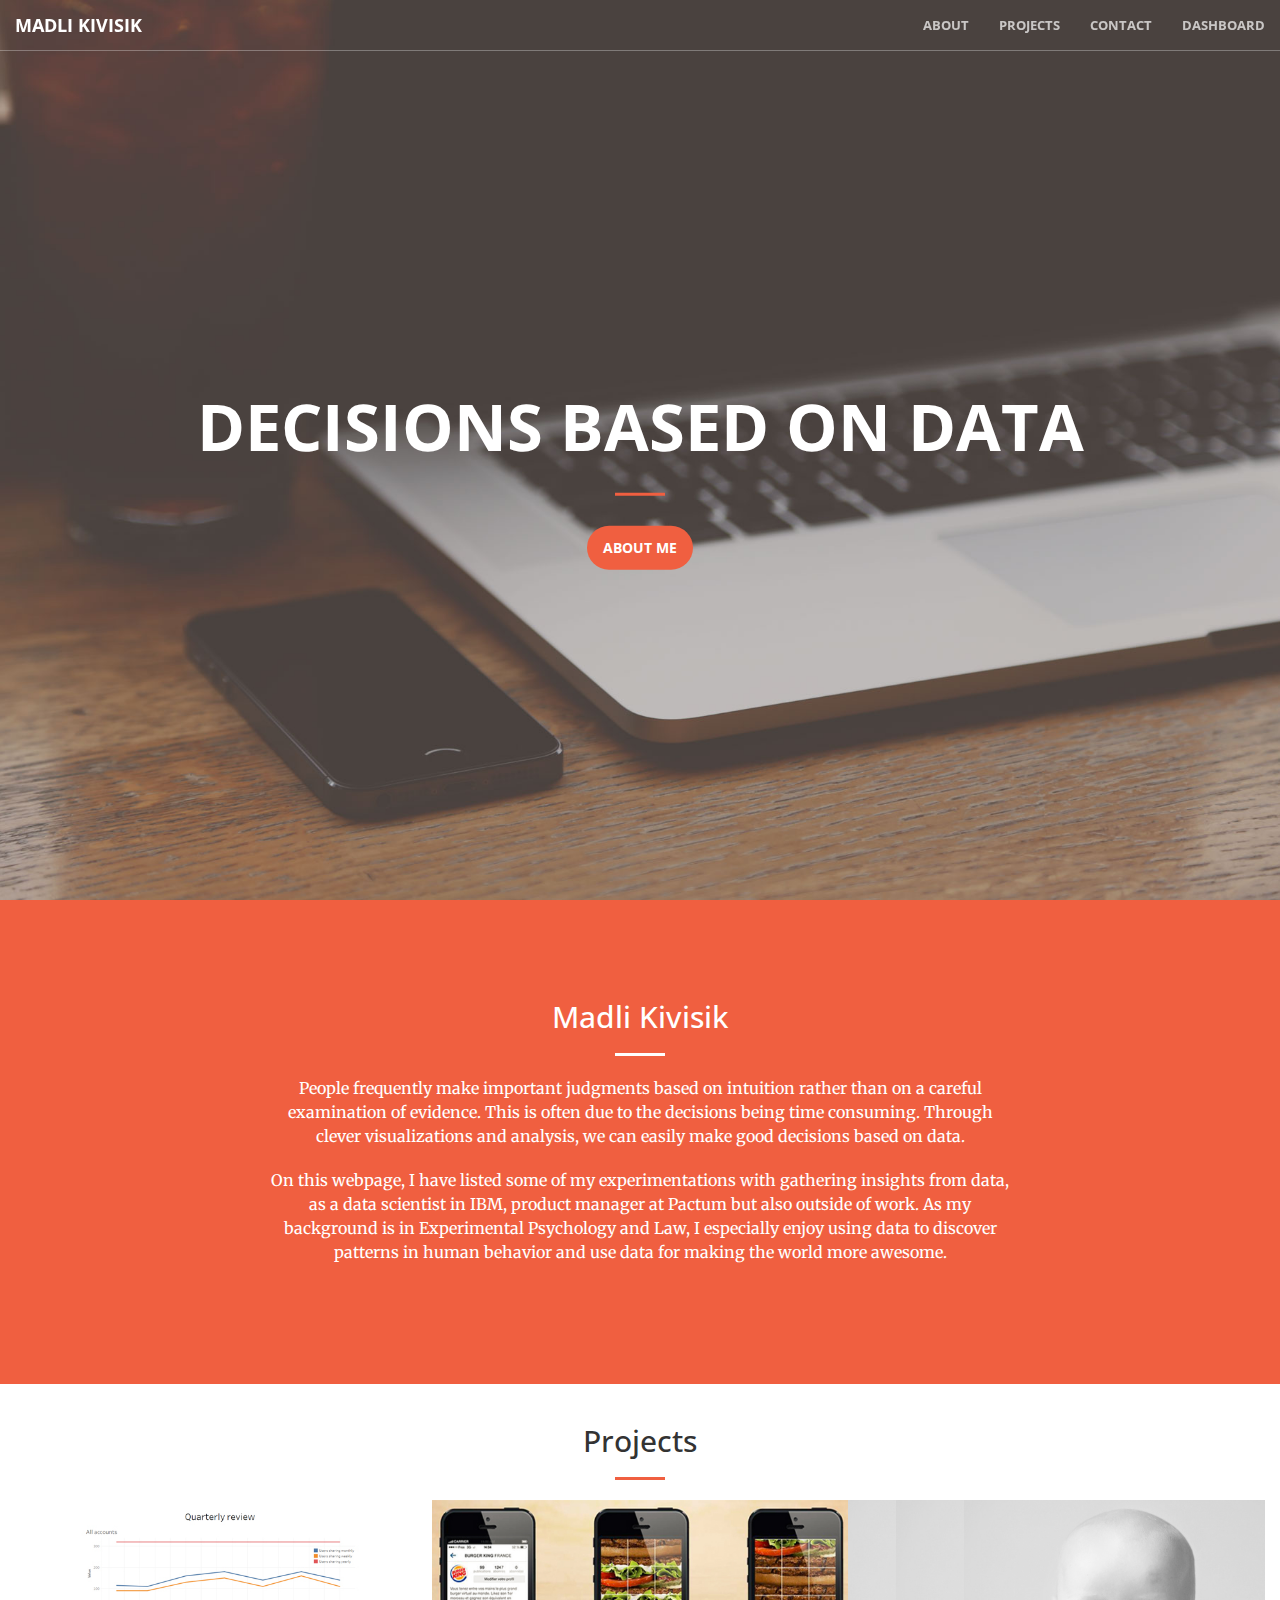
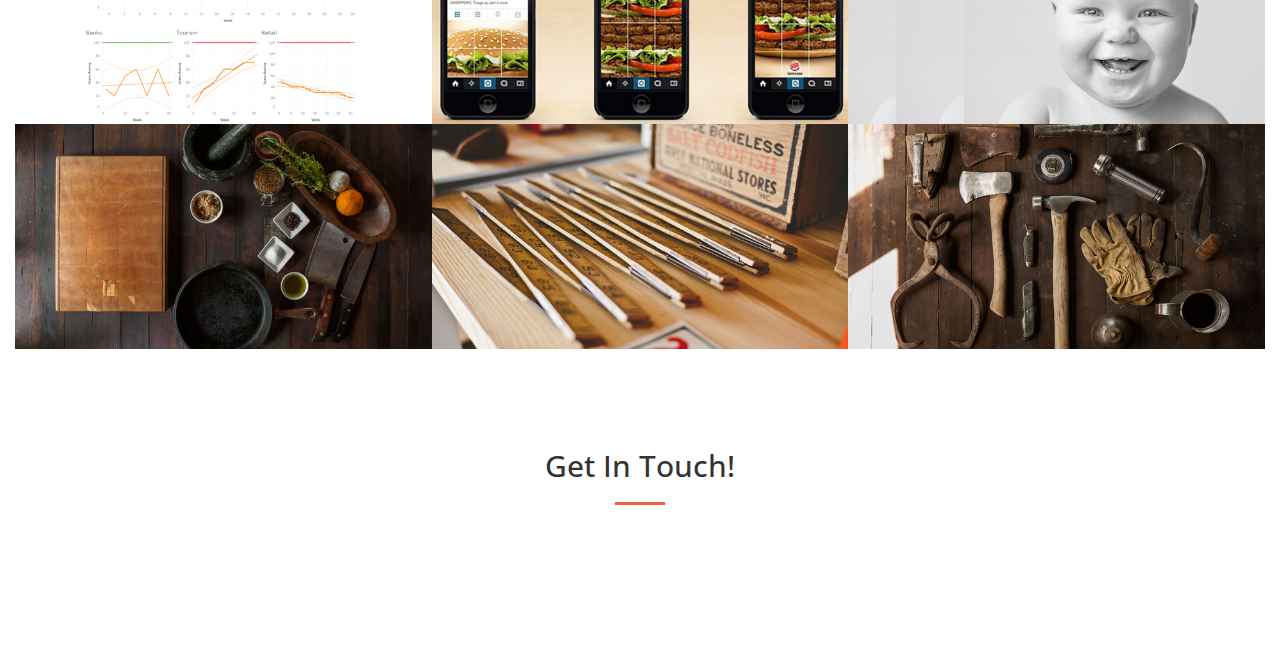
<file: index.html>
<!DOCTYPE html>
<html lang="en">

<head>

    <meta charset="utf-8">
    <meta http-equiv="X-UA-Compatible" content="IE=edge">
    <meta name="viewport" content="width=device-width, initial-scale=1">
    <meta name="description" content="">
    <meta name="author" content="">

    <title>Madli Kivisik</title>

    <!-- Bootstrap Core CSS -->
    <link rel="stylesheet" href="css/bootstrap.min.css" type="text/css">

    <!-- Custom Fonts -->
    <link href='http://fonts.googleapis.com/css?family=Open+Sans:300italic,400italic,600italic,700italic,800italic,400,300,600,700,800' rel='stylesheet' type='text/css'>
    <link href='http://fonts.googleapis.com/css?family=Merriweather:400,300,300italic,400italic,700,700italic,900,900italic' rel='stylesheet' type='text/css'>
    <link rel="stylesheet" href="font-awesome/css/font-awesome.min.css" type="text/css">

    <!-- Plugin CSS -->
    <link rel="stylesheet" href="css/animate.min.css" type="text/css">

    <!-- Custom CSS -->
    <link rel="stylesheet" href="css/creative.css" type="text/css">

    <!-- HTML5 Shim and Respond.js IE8 support of HTML5 elements and media queries -->
    <!-- WARNING: Respond.js doesn't work if you view the page via file:// -->
    <!--[if lt IE 9]>
        <script src="https://oss.maxcdn.com/libs/html5shiv/3.7.0/html5shiv.js"></script>
        <script src="https://oss.maxcdn.com/libs/respond.js/1.4.2/respond.min.js"></script>
    <![endif]-->

</head>

<body id="page-top">

    <nav id="mainNav" class="navbar navbar-default navbar-fixed-top">
        <div class="container-fluid">
            <!-- Brand and toggle get grouped for better mobile display -->
            <div class="navbar-header">
                <button type="button" class="navbar-toggle collapsed" data-toggle="collapse" data-target="#bs-example-navbar-collapse-1">
                    <span class="sr-only">Toggle navigation</span>
                    <span class="icon-bar"></span>
                    <span class="icon-bar"></span>
                    <span class="icon-bar"></span>
                </button>
                <a class="navbar-brand page-scroll" href="#page-top">Madli Kivisik</a>
            </div>

            <!-- Collect the nav links, forms, and other content for toggling -->
            <div class="collapse navbar-collapse" id="bs-example-navbar-collapse-1">
                <ul class="nav navbar-nav navbar-right">
                    <li>
                        <a class="page-scroll" href="#about">About</a>
                    </li>
                    <li>
                        <a class="page-scroll" href="#portfolio">Projects</a>
                    </li>
                    <li>
                        <!-- <a class="page-scroll" href="resume/Madli_Uutma_CV.pdf">Resume</a> -->
                    </li>
                    <li>
                        <a class="page-scroll" href="#contact">Contact</a>
                    </li>
                    <li>
                        <a class="page-scroll" href="Adcash_dashboard_jupyter.html">Dashboard</a>
                    </li>
                </ul>
            </div>

            <!-- /.navbar-collapse -->
        </div>
        <!-- /.container-fluid -->
    </nav>

    <header>
        <div class="header-content">
            <div class="header-content-inner">
                <br>
                <br>
                <br>
                <h1>Decisions based on data</h1>
                <hr>
                <!-- <p>Experimenting with Data</p> -->
                <a href="#about" class="btn btn-primary btn-xl page-scroll">About me</a>
            </div>
        </div>
    </header>

    <section class="bg-primary" id="about">
        <div class="container">
            <div class="row">
                <div class="col-lg-8 col-lg-offset-2 text-center">
                    <h2 class="section-heading">Madli Kivisik</h2>
                    <!-- <h2 class="section-heading">UC Berkeley</h2>
                    <h2 class="section-heading">School of Information</h2> -->
                    <hr class="light">
                    <p>People frequently make important judgments based on intuition rather than on a careful examination of evidence. This is often due to the decisions being time consuming. Through clever visualizations and analysis, we can easily make good decisions based on data.
                    </p>
                    <p>
                    On this webpage, I have listed some of my experimentations with gathering insights from data, as a data scientist in IBM, product manager at Pactum but also outside of work. As my background is in Experimental Psychology and Law, I especially enjoy using data to discover patterns in human behavior and use data for making the world more awesome.
                    </p>
                    <!--a href="#" class="btn btn-default btn-xl">Get Started!</a-->
                </div>
            </div>
        </div>
    </section>


    <section class="no-padding" id="portfolio">
        <div class="container-fluid">
                <div class="col-lg-12 text-center">
                  <br>
                  <br>
                    <h2 class="section-heading">Projects</h2>
                    <hr class="primary">
            <div class="row no-gutter popup-gallery">
                <div class="col-lg-4 col-sm-6">
                    <a href="img/portfolio/fullsize/1a.jpg" class="portfolio-box">
                        <img src="img/portfolio/thumbnails/1a.jpg" class="img-responsive" alt="">
                        <div class="portfolio-box-caption">
                            <div class="portfolio-box-caption-content">
                                <div class="project-category text-faded">
                                    Business Analytics
                                </div>
                                <div class="project-name">
                                    Measuring KPI-s
                                </div>
                            </div>
                        </div>
                    </a>
                </div>
                <div class="col-lg-4 col-sm-6">
                    <a href="img/portfolio/fullsize/2b.jpg" class="portfolio-box">
                        <img src="img/portfolio/thumbnails/2b.jpg" class="img-responsive" alt="">
                        <div class="portfolio-box-caption">
                            <div class="portfolio-box-caption-content">
                                <div class="project-category text-faded">
                                    Social Media Analytics
                                </div>
                                <div class="project-name">
                                     Comparing Brand Equity
                                </div>
                            </div>
                        </div>
                    </a>
                </div>
                <div class="col-lg-4 col-sm-6">
                    <a href="img/portfolio/fullsize/3b.jpg" class="portfolio-box">
                        <img src="img/portfolio/thumbnails/3b.jpg" class="img-responsive" alt="">
                        <div class="portfolio-box-caption">
                            <div class="portfolio-box-caption-content">
                                <div class="project-category text-faded">
                                    Machine Learning
                                </div>
                                <div class="project-name">
                                    Deducing Laughter
                                </div>
                            </div>
                        </div>
                    </a>
                </div>
                <div class="col-lg-4 col-sm-6">
                    <a href="img/portfolio/fullsize/4.jpg" class="portfolio-box">
                        <img src="img/portfolio/thumbnails/4.jpg" class="img-responsive" alt="">
                        <div class="portfolio-box-caption">
                            <div class="portfolio-box-caption-content">
                                <div class="project-category text-faded">
                                    Category
                                </div>
                                <div class="project-name">
                                    Project Name
                                </div>
                            </div>
                        </div>
                    </a>
                </div>
                <div class="col-lg-4 col-sm-6">
                    <a href="img/portfolio/fullsize/5.jpg" class="portfolio-box">
                        <img src="img/portfolio/thumbnails/5.jpg" class="img-responsive" alt="">
                        <div class="portfolio-box-caption">
                            <div class="portfolio-box-caption-content">
                                <div class="project-category text-faded">
                                    Category
                                </div>
                                <div class="project-name">
                                    Project Name
                                </div>
                            </div>
                        </div>
                    </a>
                </div>
                <div class="col-lg-4 col-sm-6">
                    <a href="img/portfolio/fullsize/6.jpg" class="portfolio-box">
                        <img src="img/portfolio/thumbnails/6.jpg" class="img-responsive" alt="">
                        <div class="portfolio-box-caption">
                            <div class="portfolio-box-caption-content">
                                <div class="project-category text-faded">
                                    Category
                                </div>
                                <div class="project-name">
                                    Project Name
                                </div>
                            </div>
                        </div>
                    </a>
                </div>
            </div>
        </div>
    </section>

    <!--     <aside class="bg-dark">
            <div class="container text-center">
                <div class="call-to-action">
                    <h2>Free Download at Start Bootstrap!</h2>
                    <a href="http://startbootstrap.com/template-overviews/creative/" class="btn btn-default btn-xl sr-button">Download Now!</a>
                </div> -->
        </div>
    </aside>



    <section id="contact">
        <div class="container">
            <div class="row" class="call-to-action">
                <div class="col-lg-8 col-lg-offset-2 text-center">
                    <h2 class="section-heading">Get In Touch!</h2>
                    <hr class="primary">
                </div>
                <div class="col-lg-2 col-lg-offset-3 text-center">
                    <a href="https://github.com/madliu" class="fa fa-github fa-3x wow bounceIn"></a>
                </div>
                <div class="col-lg-2  text-center">
                    <a href="https://www.linkedin.com/in/madliuutma" class="fa fa-linkedin fa-3x wow bounceIn"></a>
                </div>
                <!--div class="col-lg-1 text-center">
                    <a class="fa fa-phone fa-3x wow bounceIn"></i>
                </div-->
                <div class="col-lg-2 text-center">
                    <a href="mailto:madli.kivisik@gmail.com" class="fa fa-envelope-o fa-3x wow bounceIn" data-wow-delay=".1s"></a>
                </div>
            </div>
        </div>
    </section>

    <!-- jQuery -->
    <script src="js/jquery.js"></script>

    <!-- Bootstrap Core JavaScript -->
    <script src="js/bootstrap.min.js"></script>

    <!-- Plugin JavaScript -->
    <script src="js/jquery.easing.min.js"></script>
    <script src="js/jquery.fittext.js"></script>
    <script src="js/wow.min.js"></script>

    <!-- Custom Theme JavaScript -->
    <script src="js/creative.js"></script>

</body>

</html>
</file>
<file: css/creative.css>
/*!
 * Start Bootstrap - Creative Bootstrap Theme (http://startbootstrap.com)
 * Code licensed under the Apache License v2.0.
 * For details, see http://www.apache.org/licenses/LICENSE-2.0.
 */

html,
body {
    width: 100%;
    height: 100%;
}

body {
    font-family: Merriweather,'Helvetica Neue',Arial,sans-serif;
}

hr {
    max-width: 50px;
    border-color: #f05f40;
    border-width: 3px;
}

hr.light {
    border-color: #fff;
}

a {
    color: #f05f40;
    -webkit-transition: all .35s;
    -moz-transition: all .35s;
    transition: all .35s;
}

a:hover,
a:focus {
    color: #eb3812;
}

h1,
h2,
h3,
h4,
h5,
h6 {
    font-family: 'Open Sans','Helvetica Neue',Arial,sans-serif;
}

p {
    margin-bottom: 20px;
    font-size: 16px;
    line-height: 1.5;
}

.bg-primary {
    background-color: #f05f40;
}

.bg-dark {
    color: #fff;
    background-color: #222;
}

.text-faded {
    color: rgba(255,255,255,.7);
}

section {
    padding: 100px 0;
}

aside {
    padding: 50px 0;
}

.no-padding {
    padding: 0;
}

.navbar-default {
    border-color: rgba(34,34,34,.05);
    font-family: 'Open Sans','Helvetica Neue',Arial,sans-serif;
    background-color: #fff;
    -webkit-transition: all .35s;
    -moz-transition: all .35s;
    transition: all .35s;
}

.navbar-default .navbar-header .navbar-brand {
    text-transform: uppercase;
    font-family: 'Open Sans','Helvetica Neue',Arial,sans-serif;
    font-weight: 700;
    color: #f05f40;
}

.navbar-default .navbar-header .navbar-brand:hover,
.navbar-default .navbar-header .navbar-brand:focus {
    color: #eb3812;
}

.navbar-default .nav > li>a,
.navbar-default .nav>li>a:focus {
    text-transform: uppercase;
    font-size: 13px;
    font-weight: 700;
    color: #222;
}

.navbar-default .nav > li>a:hover,
.navbar-default .nav>li>a:focus:hover {
    color: #f05f40;
}

.navbar-default .nav > li.active>a,
.navbar-default .nav>li.active>a:focus {
    color: #f05f40!important;
    background-color: transparent;
}

.navbar-default .nav > li.active>a:hover,
.navbar-default .nav>li.active>a:focus:hover {
    background-color: transparent;
}

@media(min-width:768px) {
    .navbar-default {
        border-color: rgba(255,255,255,.3);
        background-color: transparent;
    }

    .navbar-default .navbar-header .navbar-brand {
        color: rgba(255,255,255,.7);
    }

    .navbar-default .navbar-header .navbar-brand:hover,
    .navbar-default .navbar-header .navbar-brand:focus {
        color: #fff;
    }

    .navbar-default .nav > li>a,
    .navbar-default .nav>li>a:focus {
        color: rgba(255,255,255,.7);
    }

    .navbar-default .nav > li>a:hover,
    .navbar-default .nav>li>a:focus:hover {
        color: #fff;
    }

    .navbar-default.affix {
        border-color: rgba(34,34,34,.05);
        background-color: #fff;
    }

    .navbar-default.affix .navbar-header .navbar-brand {
        font-size: 14px;
        color: #f05f40;
    }

    .navbar-default.affix .navbar-header .navbar-brand:hover,
    .navbar-default.affix .navbar-header .navbar-brand:focus {
        color: #eb3812;
    }

    .navbar-default.affix .nav > li>a,
    .navbar-default.affix .nav>li>a:focus {
        color: #222;
    }

    .navbar-default.affix .nav > li>a:hover,
    .navbar-default.affix .nav>li>a:focus:hover {
        color: #f05f40;
    }
}

header {
    position: relative;
    width: 100%;
    min-height: auto;
    text-align: center;
    color: #fff;
    background-image: url(../img/header.jpg);
    background-position: center;
    -webkit-background-size: cover;
    -moz-background-size: cover;
    background-size: cover;
    -o-background-size: cover;
}

header .header-content {
    position: relative;
    width: 100%;
    padding: 100px 15px;
    text-align: center;
}

header .header-content .header-content-inner h1 {
    margin-top: 0;
    margin-bottom: 0;
    text-transform: uppercase;
    font-weight: 700;
}

header .header-content .header-content-inner hr {
    margin: 30px auto;
}

header .header-content .header-content-inner p {
    margin-bottom: 50px;
    font-size: 16px;
    font-weight: 300;
    color: rgba(255,255,255,.7);
}

@media(min-width:768px) {
    header {
        min-height: 100%;
    }

    header .header-content {
        position: absolute;
        top: 50%;
        padding: 0 50px;
        -webkit-transform: translateY(-50%);
        -ms-transform: translateY(-50%);
        transform: translateY(-50%);
    }

    header .header-content .header-content-inner {
        margin-right: auto;
        margin-left: auto;
        max-width: 1000px;
    }

    header .header-content .header-content-inner p {
        margin-right: auto;
        margin-left: auto;
        max-width: 80%;
        font-size: 18px;
    }
}

.section-heading {
    margin-top: 0;
}

.service-box {
    margin: 500px auto 100;
    max-width: 1000px;
}

@media(min-width:1500px) {
    .service-box {
        margin: 20px auto 0;
    }
}

.service-box p {
    margin-bottom: 0;
}

.portfolio-box {
    display: block;
    position: relative;
    margin: 0 auto;
    max-width: 650px;
}

.portfolio-box .portfolio-box-caption {
    display: block;
    position: absolute;
    bottom: 0;
    width: 100%;
    height: 100%;
    text-align: center;
    color: #fff;
    opacity: 0;
    background: rgba(240,95,64,.9);
    -webkit-transition: all .35s;
    -moz-transition: all .35s;
    transition: all .35s;
}

.portfolio-box .portfolio-box-caption .portfolio-box-caption-content {
    position: absolute;
    top: 50%;
    width: 100%;
    text-align: center;
    transform: translateY(-50%);
}

.portfolio-box .portfolio-box-caption .portfolio-box-caption-content .project-category,
.portfolio-box .portfolio-box-caption .portfolio-box-caption-content .project-name {
    padding: 0 15px;
    font-family: 'Open Sans','Helvetica Neue',Arial,sans-serif;
}

.portfolio-box .portfolio-box-caption .portfolio-box-caption-content .project-category {
    text-transform: uppercase;
    font-size: 14px;
    font-weight: 600;
}

.portfolio-box .portfolio-box-caption .portfolio-box-caption-content .project-name {
    font-size: 18px;
}

.portfolio-box:hover .portfolio-box-caption {
    opacity: 1;
}

@media(min-width:768px) {
    .portfolio-box .portfolio-box-caption .portfolio-box-caption-content .project-category {
        font-size: 16px;
    }

    .portfolio-box .portfolio-box-caption .portfolio-box-caption-content .project-name {
        font-size: 22px;
    }
}

.call-to-action h2 {
    margin: 0 auto 20px;
}

.text-primary {
    color: #f05f40;
}

.no-gutter > [class*=col-] {
    padding-right: 0;
    padding-left: 0;
}

.btn-default {
    border-color: #fff;
    color: #222;
    background-color: #fff;
    -webkit-transition: all .35s;
    -moz-transition: all .35s;
    transition: all .35s;
}

.btn-default:hover,
.btn-default:focus,
.btn-default.focus,
.btn-default:active,
.btn-default.active,
.open > .dropdown-toggle.btn-default {
    border-color: #ededed;
    color: #222;
    background-color: #f2f2f2;
}

.btn-default:active,
.btn-default.active,
.open > .dropdown-toggle.btn-default {
    background-image: none;
}

.btn-default.disabled,
.btn-default[disabled],
fieldset[disabled] .btn-default,
.btn-default.disabled:hover,
.btn-default[disabled]:hover,
fieldset[disabled] .btn-default:hover,
.btn-default.disabled:focus,
.btn-default[disabled]:focus,
fieldset[disabled] .btn-default:focus,
.btn-default.disabled.focus,
.btn-default[disabled].focus,
fieldset[disabled] .btn-default.focus,
.btn-default.disabled:active,
.btn-default[disabled]:active,
fieldset[disabled] .btn-default:active,
.btn-default.disabled.active,
.btn-default[disabled].active,
fieldset[disabled] .btn-default.active {
    border-color: #fff;
    background-color: #fff;
}

.btn-default .badge {
    color: #fff;
    background-color: #222;
}

.btn-primary {
    border-color: #f05f40;
    color: #fff;
    background-color: #f05f40;
    -webkit-transition: all .35s;
    -moz-transition: all .35s;
    transition: all .35s;
}

.btn-primary:hover,
.btn-primary:focus,
.btn-primary.focus,
.btn-primary:active,
.btn-primary.active,
.open > .dropdown-toggle.btn-primary {
    border-color: #ed431f;
    color: #fff;
    background-color: #ee4b28;
}

.btn-primary:active,
.btn-primary.active,
.open > .dropdown-toggle.btn-primary {
    background-image: none;
}

.btn-primary.disabled,
.btn-primary[disabled],
fieldset[disabled] .btn-primary,
.btn-primary.disabled:hover,
.btn-primary[disabled]:hover,
fieldset[disabled] .btn-primary:hover,
.btn-primary.disabled:focus,
.btn-primary[disabled]:focus,
fieldset[disabled] .btn-primary:focus,
.btn-primary.disabled.focus,
.btn-primary[disabled].focus,
fieldset[disabled] .btn-primary.focus,
.btn-primary.disabled:active,
.btn-primary[disabled]:active,
fieldset[disabled] .btn-primary:active,
.btn-primary.disabled.active,
.btn-primary[disabled].active,
fieldset[disabled] .btn-primary.active {
    border-color: #f05f40;
    background-color: #f05f40;
}

.btn-primary .badge {
    color: #f05f40;
    background-color: #fff;
}

.btn {
    border: 0;
    border-radius: 300px;
    text-transform: uppercase;
    font-family: 'Open Sans','Helvetica Neue',Arial,sans-serif;
    font-weight: 700;
}

.btn-xl {
    padding: 15px 30px;
}

::-moz-selection {
    text-shadow: none;
    color: #fff;
    background: #222;
}

::selection {
    text-shadow: none;
    color: #fff;
    background: #222;
}

img::selection {
    color: #fff;
    background: 0 0;
}

img::-moz-selection {
    color: #fff;
    background: 0 0;
}

body {
    webkit-tap-highlight-color: #222;
}


.container {
  overflow: hidden;
}

.filterDiv {
  float: left;
  background-color: #2196F3;
  color: #ffffff;
  width: 100px;
  line-height: 100px;
  text-align: center;
  margin: 2px;
  display: none; /* Hidden by default */
}

/* The "show" class is added to the filtered elements */
.show {
  display: block;
}

/* Style the buttons */
.btn {
  border: none;
  outline: none;
  padding: 12px 16px;
  cursor: pointer;
}
</file>
